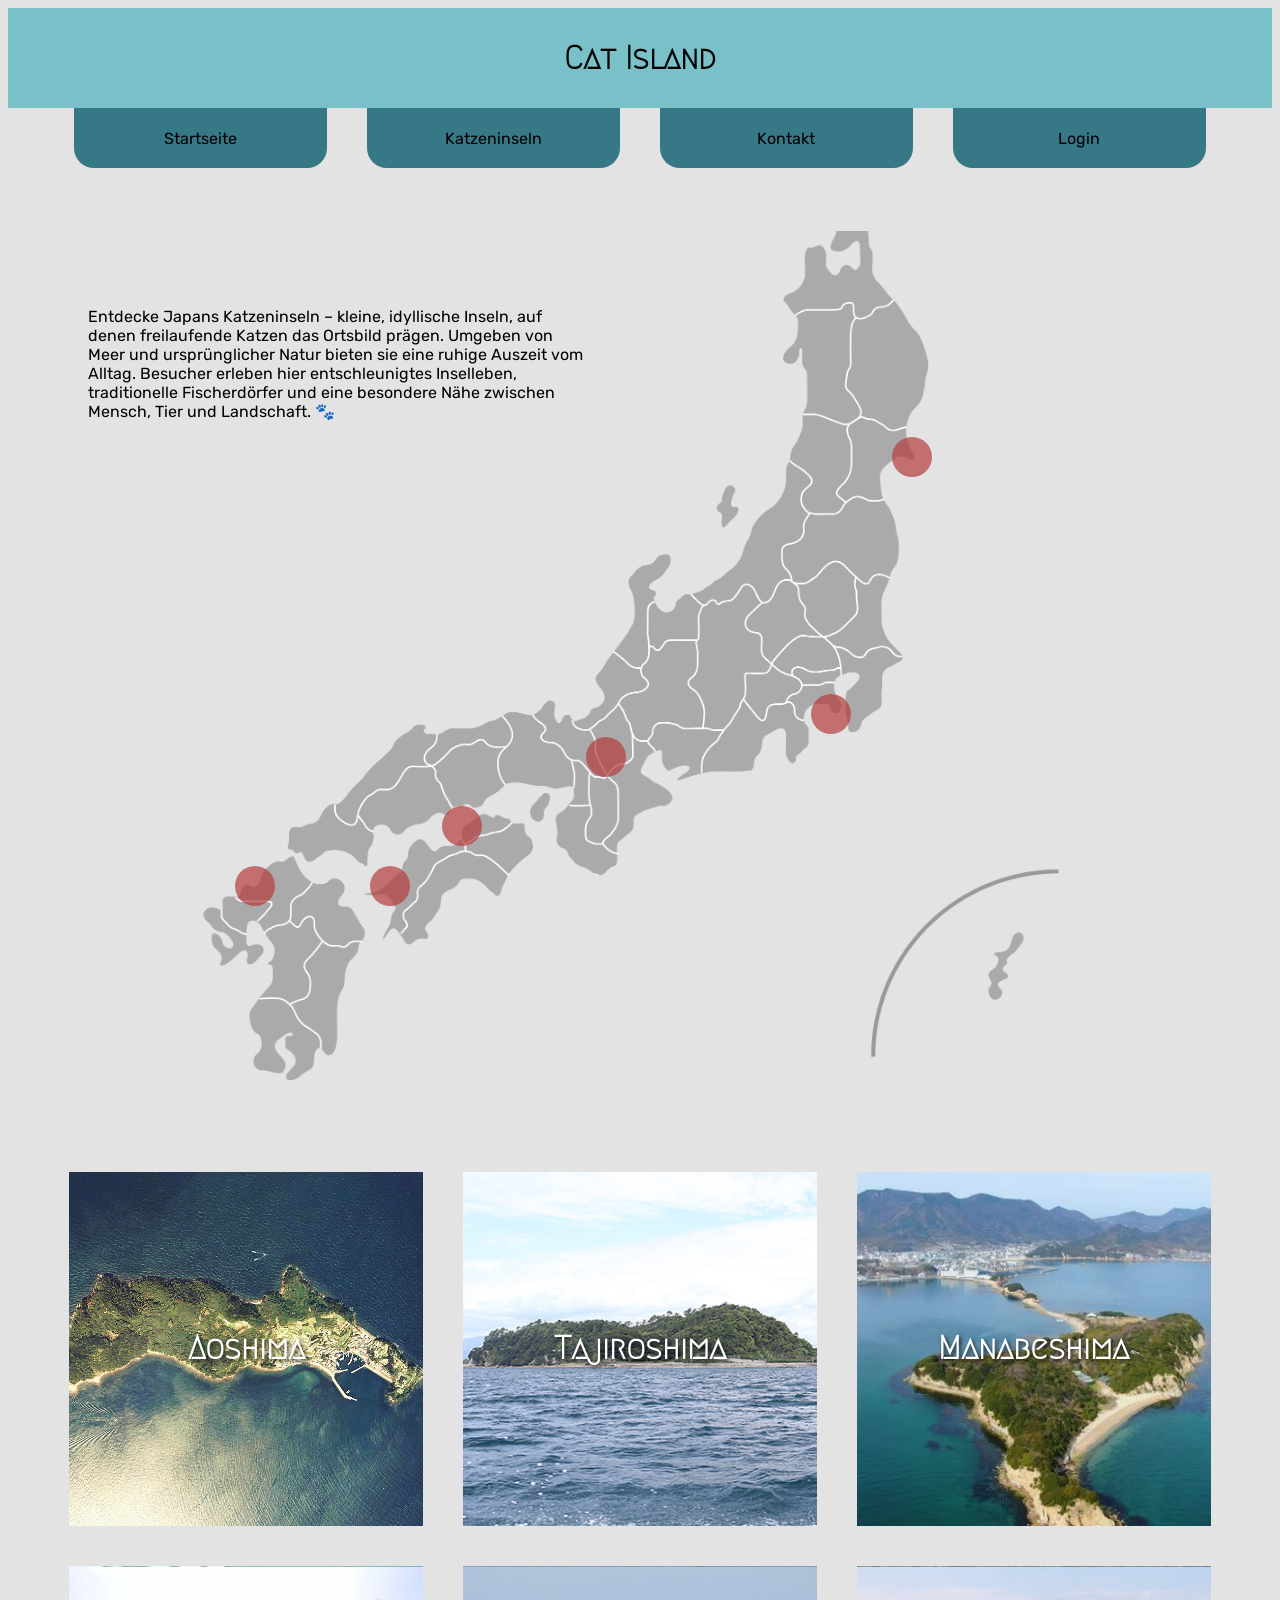
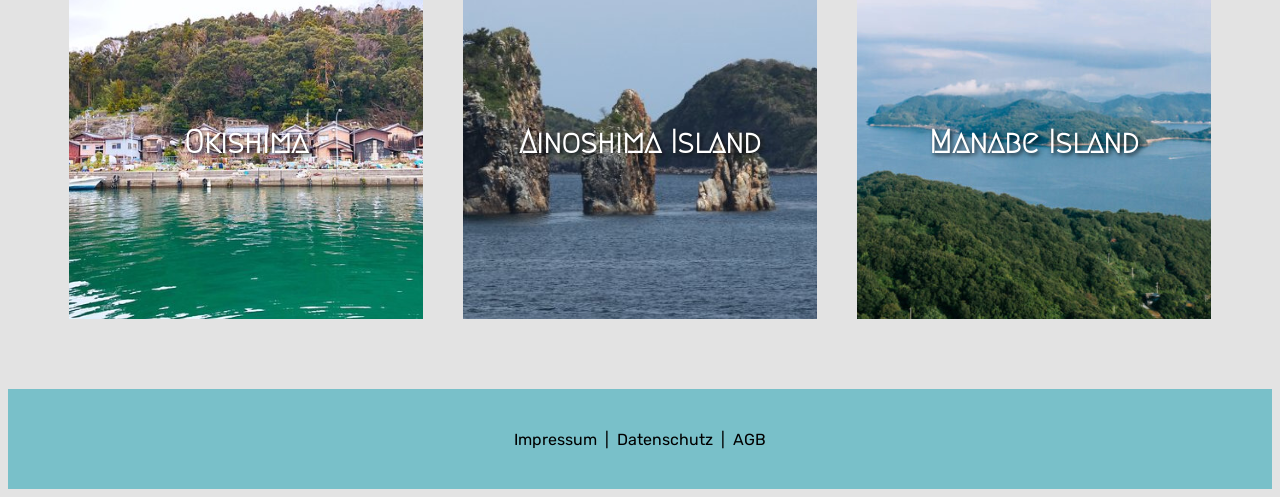
<file: index.html>
<!DOCTYPE html>
<html lang="en">
<head>
    <meta charset="UTF-8">
    <meta name="viewport" content="width=device-width, initial-scale=1.0">
    <script src="script.js" defer></script>
    <link rel="stylesheet" href="styling.css">
    <link rel="stylesheet" href="styleIndex.css">
    <link rel="preconnect" href="https://fonts.googleapis.com">
    <link rel="preconnect" href="https://fonts.gstatic.com" crossorigin>
    <link href="https://fonts.googleapis.com/css2?family=Megrim&family=Rubik:ital,wght@0,300..900;1,300..900&display=swap" rel="stylesheet">
    <title>Catisland</title>
</head>
<body>
    <header>
       <div id="ueberschrift">
        <h1>Cat Island</h1>
        </div> 
    </header>

    <nav>
        <div class="navigation" id="nav1">
        <a href="index.html">Startseite</a>
        </div>

        <div class="navigation" id="nav2">
        <a href="Aoshima.html">Katzeninseln</a>
        </div>
        
        <div class="navigation" id="nav3">
        <a href="Impressum.html">Kontakt</a>
        </div>

        <div class="navigation" id="nav4">
       <a href="login.html">Login</a>
        </div>
    </nav>

    <main>       
        <div id="container">

            <div class ="map-wrap">
                
                <div class="map-dot map-dot-ainoshima">
                    <div class="dot-content">
                        <p class="hoverfieldcontent">Ainoshima Island</p>
                        <img src="bilder/Ainoshima_Island,_Shingu_Fukuoka_Aerial_photograph.2010.jpg" width="170" class="hoverfieldcontent">
                    </div>
                </div>
                
                <div class="map-dot map-dot-aoshima">
                    <div class="dot-content">
                        <p>Aoshima</p>
                        <img src="bilder/Iyo-Aoshima_Island_Aerial_photograph.jpg" width="170" class="hoverfieldcontent">
                    </div>
                </div>

                <div class="map-dot map-dot-manabe">
                    <div class="dot-content">
                        <p>Manabe Island</p>
                        <img src="bilder/manabe.jpg" width="170" class="hoverfieldcontent">
                    </div>
                </div>

                <div class="map-dot map-dot-okishima">
                    <div class="dot-content">
                        <p>Okishima</p>
                        <img src="bilder/Okishima_Island_in_Lake_Biwa_Aerial_photograph.jpg" width="170" class="hoverfieldcontent">
                    </div>
                </div>

                <div class="map-dot map-dot-enoshima">
                    <div class="dot-content">
                        <p>Enoshima</p>
                        <img src="bilder/EnoshimaAeralPhoto1988JP14.jpg" width="170" class="hoverfieldcontent">
                    </div>
                </div>

                <div class="map-dot map-dot-Tashirojima">
                    <div class="dot-content">
                        <p>Tashirojima</p>
                        <img src="bilder/Tajiroshima.jpg" height="150" class="hoverfieldcontent">
                    </div>
                </div>
            </div>
            
        

                <div id="inhalt">
                <p>Entdecke Japans Katzeninseln – kleine, idyllische Inseln, auf denen freilaufende Katzen 
                das Ortsbild prägen. Umgeben von Meer und ursprünglicher Natur bieten sie eine ruhige Auszeit 
                vom Alltag. Besucher erleben hier entschleunigtes Inselleben, traditionelle Fischerdörfer und 
                eine besondere Nähe zwischen Mensch, Tier und Landschaft. 🐾</p>
                </div>

                <div class="Boxgrid">
                    <div class="Inseln" id="Box1"><h1>Aoshima</h1></div>
                    <div class="Inseln" id="Box2"><h1>Tajiroshima</h1></div>
                    <div class="Inseln" id="Box3"><h1>Manabeshima</h1></div>   
                    <div class="Inseln" id="Box4"><h1>Okishima</h1></div>
                    <div class="Inseln" id="Box5"><h1>Ainoshima Island</h1></div>
                    <div class="Inseln" id="Box6"><h1>Manabe Island</h1></div>
                </div>
        </div>    
    </main>

    <footer>
         <a href="Impressum.html">Impressum</a> &nbsp; | &nbsp; <a href="Datenschutz.html">Datenschutz</a> &nbsp; | &nbsp; <a href="AGB.html">AGB</a> 
    </footer>
</body>


</html>
</file>
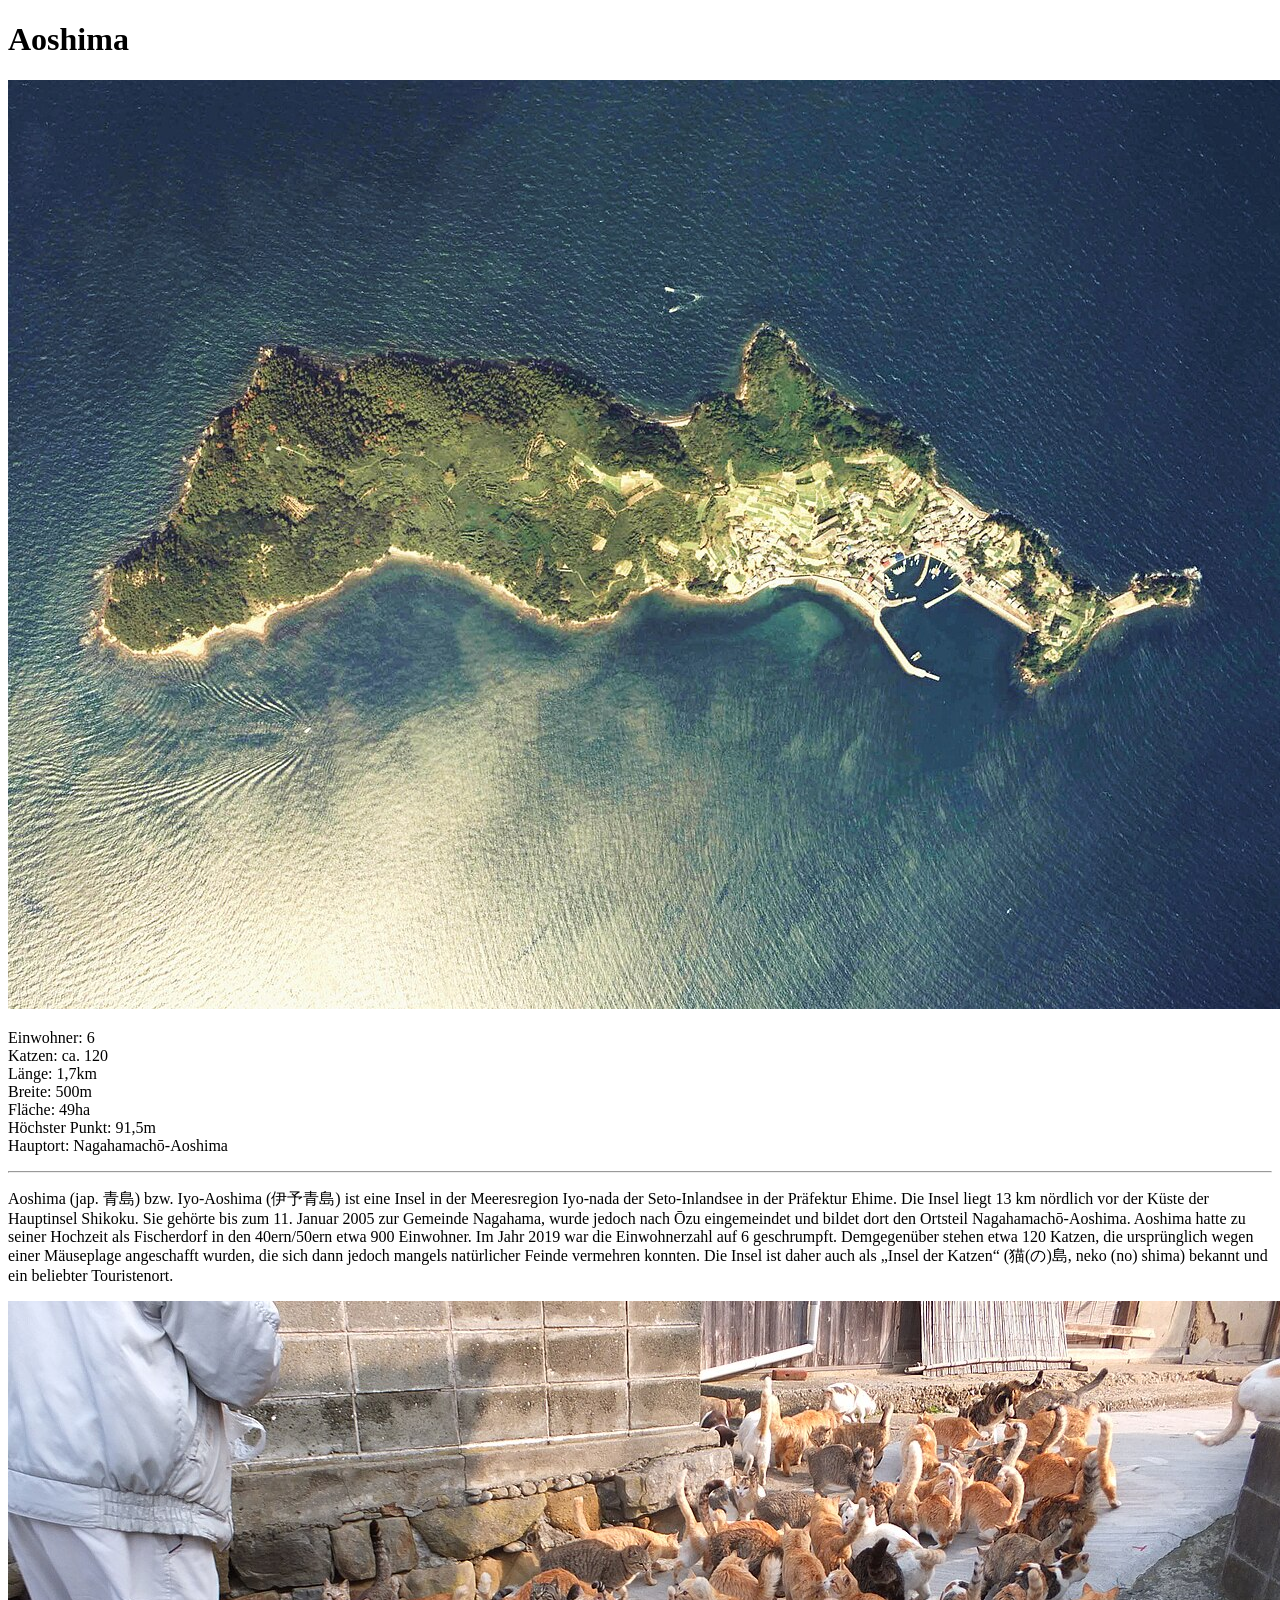
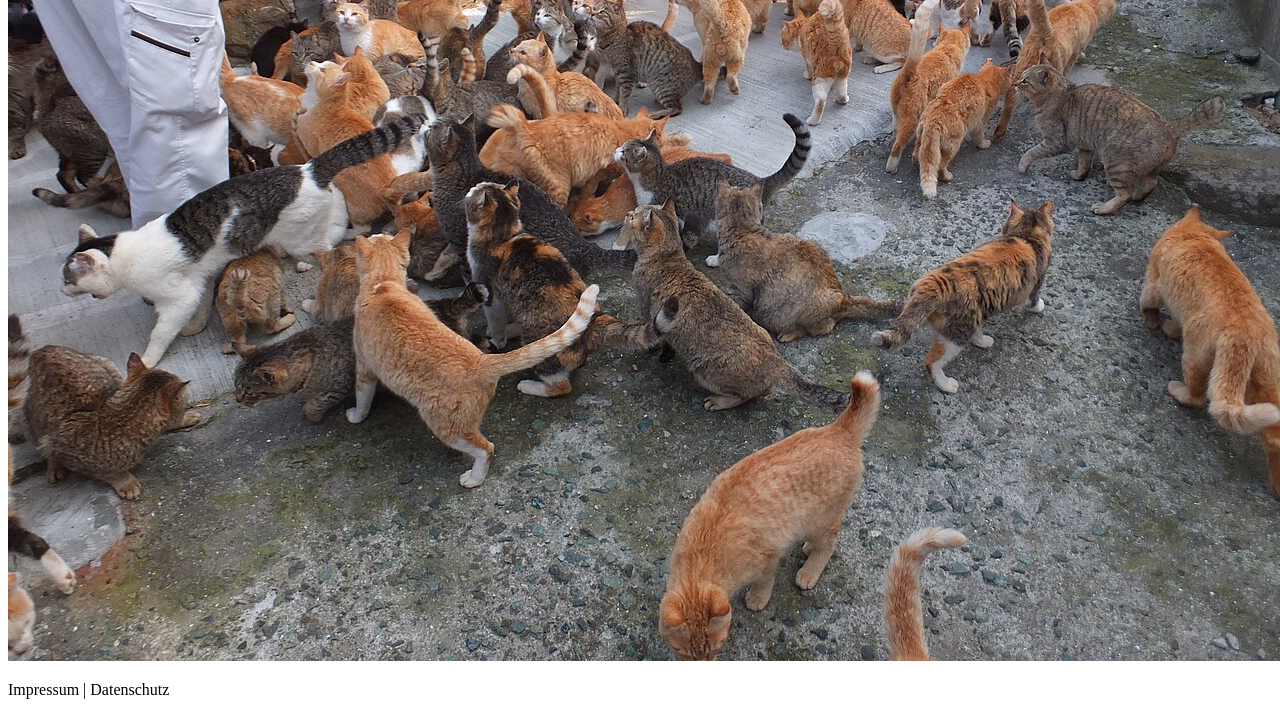
<file: abgabe.html>
<!DOCTYPE html>
<html lang="en">
<head>
    <meta charset="UTF-8">
    <meta name="viewport" content="width=device-width, initial-scale=1.0">
    <title>Document</title>
</head>

<body>
    <header>
        <h1>Aoshima</h1>
    </header>
    <div>
        <img id="img" src="pictures/Iyo-Aoshima_Island_Aerial_photograph.jpg">
        <p class="Steckbrief">
        Einwohner: 6<br>
        Katzen: ca. 120<br>
        Länge: 1,7km<br>
        Breite: 500m<br>
        Fläche: 49ha<br>
        Höchster Punkt: 91,5m<br>
        Hauptort: Nagahamachō-Aoshima<br>
        </p>
    </div>
    <hr>
    <div>
        <p class="Infotext">
        Aoshima (jap. 青島) bzw. Iyo-Aoshima (伊予青島) ist eine Insel in der Meeresregion Iyo-nada der Seto-Inlandsee in der Präfektur Ehime. 
        Die Insel liegt 13 km nördlich vor der Küste der Hauptinsel Shikoku. Sie gehörte bis zum 11. Januar 2005 zur Gemeinde Nagahama,
        wurde jedoch nach Ōzu eingemeindet und bildet dort den Ortsteil Nagahamachō-Aoshima.
        Aoshima hatte zu seiner Hochzeit als Fischerdorf in den 40ern/50ern etwa 900 Einwohner. Im Jahr 2019 war die Einwohnerzahl auf 6 geschrumpft.
        Demgegenüber stehen etwa 120 Katzen, die ursprünglich wegen einer Mäuseplage angeschafft wurden, die sich dann jedoch mangels natürlicher Feinde vermehren konnten.
        Die Insel ist daher auch als „Insel der Katzen“ (猫(の)島, neko (no) shima) bekannt und ein beliebter Touristenort.
         </p>
        <img id="img" src="pictures/Cats_in_aoshima_island_1.JPG" alt="Cats on Aoshima Island">
    </div>
    <footer>
        <p>
             Impressum | Datenschutz
        </p>
    </footer>
</body>
</html>
</file>
<file: styling.css>
/*Steckbrief: */

header {
        display: flex;
        flex-direction: row;
        justify-content: center;
    }

body {
        background-color: #E3E3E3;
        font-family: "Megrim", system-ui;
    }

.imgislands1 {
    max-width: 25%;
    align-self: center;
    border-radius: 1rem;
    margin-left: 5%;
}

.imgislands2 {
    max-width: 25%;
    align-self: center;
    border-radius: 1rem;
}    

 .Steckbrief, .Infotext {
        width: 100%;
        padding: 1.5rem;
    }

.BoxLayout {
        display: flex;
        flex-direction: row;
        justify-content: center;
        margin: 5rem;
    } 

footer {
        background-color: #79C0C9;
        display: flex;
        flex-direction: row;
        justify-content: center;
    }

hr{
        width: 50%;
    }

@media screen and (max-width:480px) {

.imgislands1 {
    max-width: 100%;
    align-self: center;
    border-radius: 1rem;
}

.imgislands2 {
    max-width: 100%;
    align-self: center;
    border-radius: 1rem;
}

 .Steckbrief, .Infotext {
        width: 100%;
    }

.BoxLayout {
        flex-direction: column;
    }
  
footer {
        background-color: #79C0C9;
        display: flex;
        flex-direction: row;
        justify-content: center;
    }

hr{
        width: 75%;
    }
}

/* Login Seite: */

#login {
    display: flex;
    justify-content: center;
    align-items: center;
    padding-left:  20px;
    padding-right: 20px;;
    padding-top: 40px;
    padding-bottom: 40px;
}


#loginContent {
    background-color: #ffffff;
    width: 100%;
    max-width: 500px; 
    padding: 40px;
    border-radius: 15px; 
    box-shadow: 0 10px 25px rgba(0,0,0,0.1); 
    display: flex;
    flex-direction: column;
}

#ÜberschriftLogin {
    text-align: center;
    margin-top: 0;
    margin-bottom: 30px;
    color: #333;
}


.input, button {
    width: 100%; 
    padding: 15px;
    margin-bottom: 20px; 
    border-radius: 8px;
    border: 1px solid #ccc;
    font-size: 16px;
    box-sizing: border-box; /* Wichtig, damit Padding die Breite nicht sprengt */
}


#LoginButton {
    background-color: bisque;
    border: none;
    cursor: pointer;
    font-weight: bold;
    margin-top: 10px;

}

#KontoErstellenButton {
    background-color: transparent;
    border: 2px solid bisque;
    cursor: pointer;
    margin-bottom: 0;
}

#KontoErstellenButton:hover {
    background-color: bisque;
}

#passwordField {
    position: relative;
    width: 100%;
}

#passwordField i {
    position: absolute;
    top: 50%;
    right: 15px;
    transform: translateY(-50%) translateY(-10px); /* Korrektur für margin-bottom des Inputs */
    cursor: pointer;
    color: #666;
}


#PasswortMerken {
    display: flex;
    align-items: center;
    margin-bottom: 20px;
}

#PasswortMerken input {
    margin-right: 10px;
    margin-bottom: 0;
}

#PasswortMerken p {
    margin: 0;
    font-size: 0.9em;
}


#PwVergessen, #keinKonto {
    text-align: center;
    display: block;
    color: #666;
    font-size: 0.9em;
}

#PwVergessen:hover {
    text-decoration: underline;
}

#keinKonto {
    margin-top: 30px;
    margin-bottom: 10px;
}

/* Japan Map */

.map-wrap {
    background: url(bilder/japanmap.png) center no-repeat;
    background-size: cover;
    display: flex;
    position: relative;
    justify-content: center;
    align-items: center;
    margin: 5% auto;
    width: 100%; 
    max-width: 900px;
    aspect-ratio: 2000 / 1905;  
}

.map-dot:hover .dot-content {
    display: block !important;
}

.dot-content {
    background: #F0E8C9;
    width: fit-content;
    height: fit-content;
    padding: 10px;
    border-radius: 10px;
    box-shadow: 1px 1px 10px rgba(0, 0, 0, 0.404);    
    text-align: left;
    display: none;
    position: relative;
    transition: transform .6s;
    z-index: 1;
}

.dot-content:hover {
    transform: scale(1.5);
}

.map-dot {
    background: rgba(181, 60, 60, 0.689);
    border-radius: 20px;
    height: 100%;
    width: 100%;
    max-height: 40px;
    max-width: 40px;
    position: absolute;
}

.map-dot-ainoshima {
    top: 74%;
    left: 5%;
}

.map-dot-aoshima {
    top: 74%;
    left: 20%;
}

.map-dot-manabe {
    top: 67%;
    left: 28%;
}

.map-dot-okishima {
    top: 59%;
    left: 44%;
}

.map-dot-enoshima {
    top: 54%;
    left: 69%;
}

.map-dot-Tashirojima {
    top: 24%;
    left: 78%;
}

@media screen and (max-width: 480px) {
       
    .map-dot:hover .map-dot:active .dot-content {
        display: block;
    }

    .dot-content:active .dot-content:active {
        transform: scale(1.5);
    }

  /*Rechtliches*/

#rechtliches {
    max-width: 45%;
    margin-left: 29%;
    padding-bottom: 5%;
}


}
</file>
<file: styleIndex.css>
.megrim-regular {
  font-family: "Megrim", system-ui;
  font-weight: 400;
  font-style: normal;
}

.rubik-300 {
  font-family: "Rubik", sans-serif;
  font-optical-sizing: auto;
  font-weight: 400;
  font-style: normal;
}

header {
    text-align: center;
    background-color: #79C0C9;
    width: 100%;
    height: 100px;
    display: flex;
    justify-content: center;
    align-items: center;
    flex-direction: row;
    font-family: "Megrim", system-ui;
}

nav {
    display: flex;
    justify-content: center;
    align-items: center;
}

body {
    font-family: "Rubik", sans-serif;
    background-color: #E3E3E3;
}

a {
    display: flex;
    justify-content: center;
    align-items: center;

}

.navigation {
    display: flex;
    justify-content: center;
    align-items: center;
    background-color:  #377887;
    width: 20%;
    height: 60px;
    border-bottom-left-radius: 20px;
    border-bottom-right-radius: 20px;
    text-align: center;
    float: left;
    font-family: "Rubik", sans-serif;
}

a {
  text-decoration: none;   
  color: black;           
}

#nav2 {
    margin-left: 40px;
}

#nav3 {
    margin-left: 40px;
}

#nav4 {
    margin-left: 40px;
}


#container {
    position: relative;
    margin-top: 30px;
}

#japan {
    display: flex;
    justify-content: center;
    align-items: center;
}

#inhalt {
    width: 40%;
    position: absolute;
    top: 60px;
    left: 80px;
}

.Boxgrid {
    display: flex;
    justify-content: center;
    align-items: center;
    flex-wrap: wrap;
    margin-top: 50px;
    margin-bottom: 50px;
}

.Inseln {
    background-size: cover;     
    background-position: center;

    width: 20%;
    aspect-ratio: 1 / 1;
    text-align: center;
    display: flex;
    justify-content: center;
    align-items: center;
    float: left;
    margin: 30px;

    color: white;               
    font-weight: bold;
    text-shadow: 2px 2px 4px rgba(0,0,0,0.8); 
    font-family: "Megrim", system-ui;
}

#Box1{
    background-image: url(bilder/Aoshima.jpg);

}

#Box2{
    background-image: url(bilder/Tajiroshima.jpg);
}

#Box3{
    background-image: url(bilder/Manabeshima.jpg);
}

#Box4{
    background-image: url(bilder/Okishima.jpg);
}

#Box5{
    background-image: url(bilder/ainoshima.jpg);
}

#Box6{
    background-image: url(bilder/manabe\ island.jpg);
}

footer {
    text-align: center;
    background-color: #79C0C9;
    width: 100%;
    height: 100px;
    display: flex;
    justify-content: center;
    align-items: center;
    font-family: "Rubik", sans-serif;
}

@media screen and (min-width: 481px){
    .Inseln {
        width: 28%; 
        aspect-ratio: 1 / 1; 
        margin: 20px;
    }
}

@media screen and (max-width: 480px){
    #inhalt {
        position: static; 
        width: 90%;
        margin: 20px auto;
        text-align: center;
    }

    .Kastengrid1 {
        flex-wrap: wrap; 
        justify-content: space-evenly;
    }

    .Inseln {
        width: 60%; 
        aspect-ratio: 1 / 1;
        margin: 20px 5%;
    }
}

.Boxgrid { visibility: hidden; }
.Boxgrid > * { visibility: visible; }
.Boxgrid > * { transition: opacity 150ms linear 100ms, transform 150ms ease-in-out 100ms; }
.Boxgrid:hover > * { opacity: 0.4; transform: scale(0.9); }
.Boxgrid > *:hover { opacity: 1; transform: scale(1); transition-delay: 0ms, 0ms; }

.Boxgrid {
  display: flex;
  flex-wrap: wrap;

}
</file>
